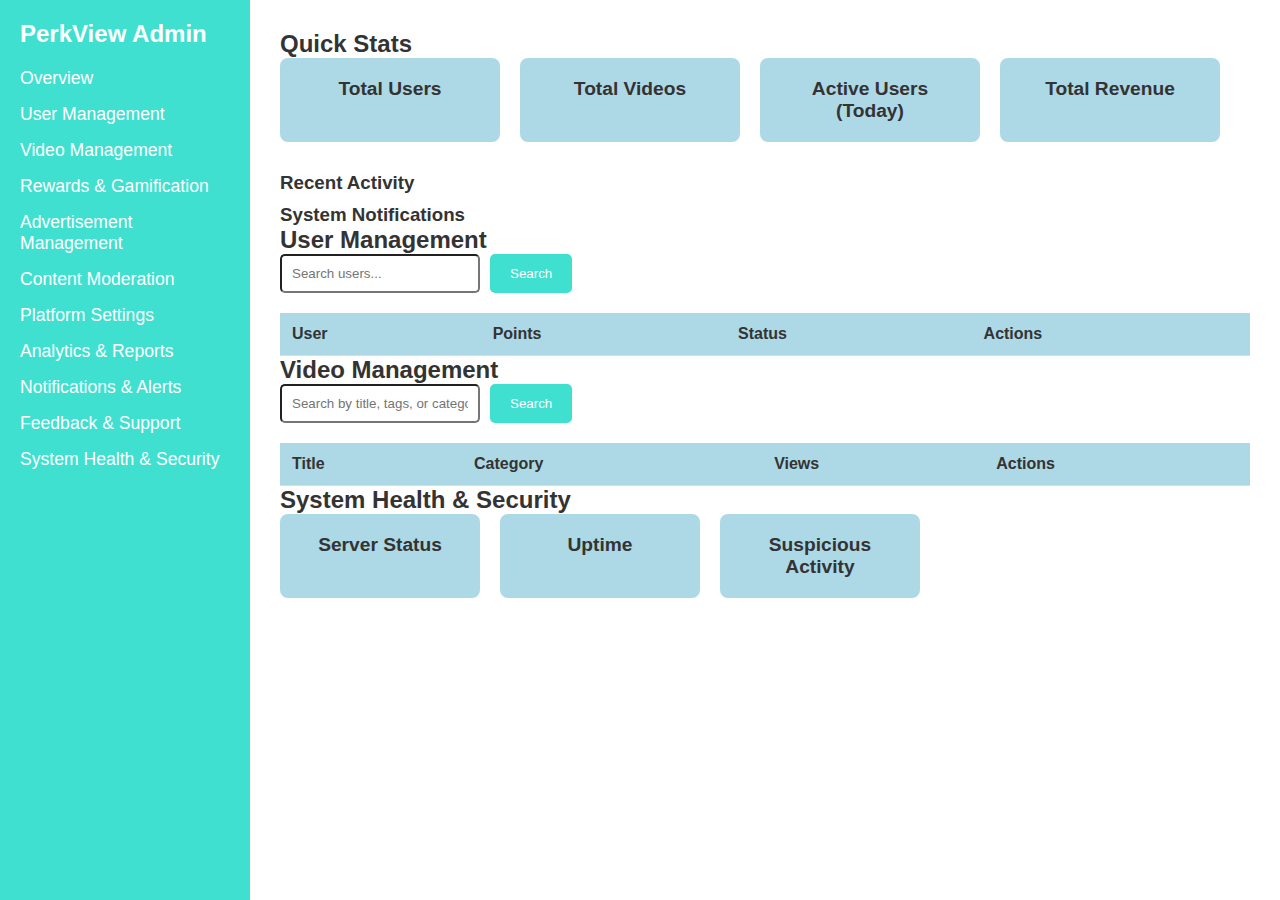
<file: Admin/dashboard.html>
<!DOCTYPE html>
<html lang="en">
<head>
    <meta charset="UTF-8">
    <meta name="viewport" content="width=device-width, initial-scale=1.0">
    <title>Admin Panel Dashboard - PerkView</title>
    <link rel="stylesheet" href="styles.css">
</head>
<body>
    <div class="admin-main">
        <!-- Sidebar -->
        <aside class="sidebar-main">
            <div class="sidebar-header-main">
                <h2>PerkView Admin</h2>
            </div>
            <nav class="sidebar-nav-main">
                <ul>
                    <li><a href="#">Overview</a></li>
                    <li><a href="user-management.html">User Management</a></li>
                    <li><a href="#">Video Management</a></li>
                    <li><a href="#">Rewards & Gamification</a></li>
                    <li><a href="#">Advertisement Management</a></li>
                    <li><a href="#">Content Moderation</a></li>
                    <li><a href="#">Platform Settings</a></li>
                    <li><a href="#">Analytics & Reports</a></li>
                    <li><a href="#">Notifications & Alerts</a></li>
                    <li><a href="#">Feedback & Support</a></li>
                    <li><a href="#">System Health & Security</a></li>
                </ul>
            </nav>
        </aside>

        <!-- Main Content Area -->
        <main class="main-content-main">
            <!-- Quick Stats Section -->
            <section class="quick-stats-main">
                <h2>Quick Stats</h2>
                <div class="stats-cards-main">
                    <div class="stat-card-main">
                        <h3>Total Users</h3>
                        <p><!-- Dynamic Total Users Count --></p>
                    </div>
                    <div class="stat-card-main">
                        <h3>Total Videos</h3>
                        <p><!-- Dynamic Total Videos Count --></p>
                    </div>
                    <div class="stat-card-main">
                        <h3>Active Users (Today)</h3>
                        <p><!-- Dynamic Active Users Count --></p>
                    </div>
                    <div class="stat-card-main">
                        <h3>Total Revenue</h3>
                        <p><!-- Dynamic Total Revenue --></p>
                    </div>
                </div>
            </section>

            <!-- Recent Activity Section -->
            <section class="recent-activity-main">
                <h3>Recent Activity</h3>
                <ul>
                    <!-- Dynamic Activity Data -->
                </ul>
            </section>

            <!-- Notifications Section -->
            <section class="notifications-main">
                <h3>System Notifications</h3>
                <ul>
                    <!-- Dynamic Notifications Data -->
                </ul>
            </section>

            <!-- User Management Section -->
            <section class="user-management-main">
                <h2>User Management</h2>
                <div class="search-filters-main">
                    <input type="text" placeholder="Search users..." id="userSearchMain">
                    <button>Search</button>
                </div>
                <table class="user-table-main">
                    <thead>
                        <tr>
                            <th>User</th>
                            <th>Points</th>
                            <th>Status</th>
                            <th>Actions</th>
                        </tr>
                    </thead>
                    <tbody id="userListMain">
                        <!-- Dynamic User Data will appear here -->
                    </tbody>
                </table>
            </section>

            <!-- Video Management Section -->
            <section class="video-management-main">
                <h2>Video Management</h2>
                <div class="video-filters-main">
                    <input type="text" placeholder="Search by title, tags, or category">
                    <button>Search</button>
                </div>
                <table class="video-table-main">
                    <thead>
                        <tr>
                            <th>Title</th>
                            <th>Category</th>
                            <th>Views</th>
                            <th>Actions</th>
                        </tr>
                    </thead>
                    <tbody id="videoListMain">
                        <!-- Dynamic Video Data will appear here -->
                    </tbody>
                </table>
            </section>

            <!-- System Health & Security Section -->
            <section class="system-health-main">
                <h2>System Health & Security</h2>
                <div class="health-status-main">
                    <div class="status-card-main">
                        <h3>Server Status</h3>
                        <p><!-- Dynamic Server Status --></p>
                    </div>
                    <div class="status-card-main">
                        <h3>Uptime</h3>
                        <p><!-- Dynamic Uptime --></p>
                    </div>
                    <div class="status-card-main">
                        <h3>Suspicious Activity</h3>
                        <p><!-- Dynamic Suspicious Activity Data --></p>
                    </div>
                </div>
            </section>
        </main>
    </div>

    <script src="scripts.js"></script>
</body>
</html>
</file>
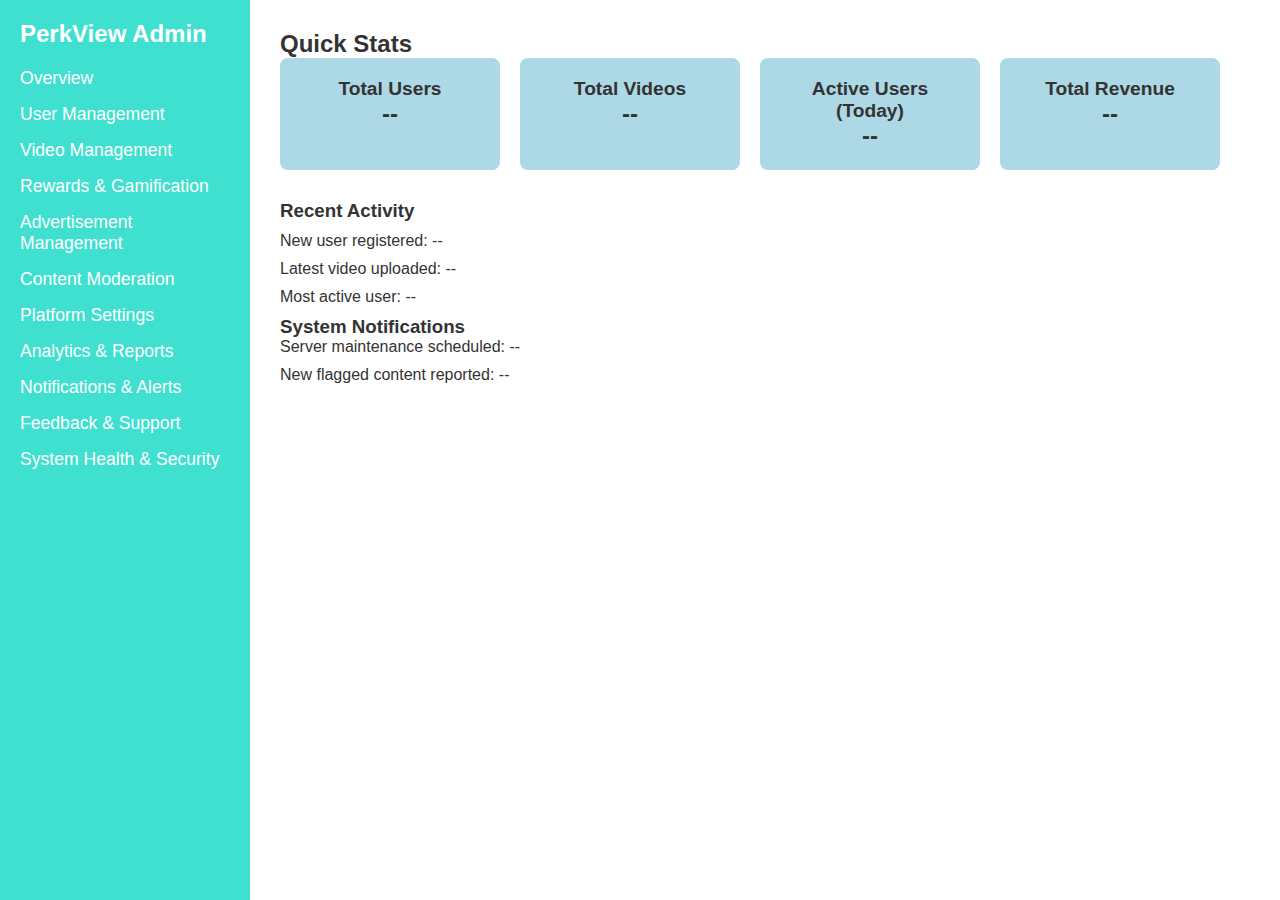
<file: Admin/user-management.html>
<!DOCTYPE html>
<html lang="en">
<head>
    <meta charset="UTF-8">
    <meta name="viewport" content="width=device-width, initial-scale=1.0">
    <title>Admin Panel Dashboard - PerkView</title>
    <link rel="stylesheet" href="styles.css">
</head>
<body>
    <div class="admin-main">
        <!-- Sidebar -->
        <aside class="sidebar-main">
            <div class="sidebar-header-main">
                <h2>PerkView Admin</h2>
            </div>
            <nav class="sidebar-nav-main">
                <ul>
                    <li><a href="dashboard.html" class="nav-item-main" id="overview-nav-main">Overview</a></li>
                    <li><a href="#" class="nav-item-main" id="user-management-nav-main">User Management</a></li>
                    <li><a href="#" class="nav-item-main" id="video-management-nav-main">Video Management</a></li>
                    <li><a href="#" class="nav-item-main" id="rewards-management-nav-main">Rewards & Gamification</a></li>
                    <li><a href="#" class="nav-item-main" id="ads-management-nav-main">Advertisement Management</a></li>
                    <li><a href="#" class="nav-item-main" id="content-moderation-nav-main">Content Moderation</a></li>
                    <li><a href="#" class="nav-item-main" id="platform-settings-nav-main">Platform Settings</a></li>
                    <li><a href="#" class="nav-item-main" id="analytics-reports-nav-main">Analytics & Reports</a></li>
                    <li><a href="#" class="nav-item-main" id="notifications-nav-main">Notifications & Alerts</a></li>
                    <li><a href="#" class="nav-item-main" id="feedback-support-nav-main">Feedback & Support</a></li>
                    <li><a href="#" class="nav-item-main" id="system-health-nav-main">System Health & Security</a></li>
                </ul>
            </nav>
        </aside>

        <!-- Main Content Area -->
        <main class="main-content-main">
            <!-- Quick Stats Section -->
            <section class="quick-stats-main">
                <h2>Quick Stats</h2>
                <div class="stats-cards-main">
                    <div class="stat-card-main">
                        <h3>Total Users</h3>
                        <p id="total-users-main">--</p>
                    </div>
                    <div class="stat-card-main">
                        <h3>Total Videos</h3>
                        <p id="total-videos-main">--</p>
                    </div>
                    <div class="stat-card-main">
                        <h3>Active Users (Today)</h3>
                        <p id="active-users-main">--</p>
                    </div>
                    <div class="stat-card-main">
                        <h3>Total Revenue</h3>
                        <p id="total-revenue-main">--</p>
                    </div>
                </div>
            </section>

            <!-- Recent Activity Section -->
            <section class="recent-activity-main">
                <h3>Recent Activity</h3>
                <ul id="recent-activity-list-main">
                    <li>New user registered: <span id="new-user-main">--</span></li>
                    <li>Latest video uploaded: <span id="latest-video-main">--</span></li>
                    <li>Most active user: <span id="most-active-user-main">--</span></li>
                </ul>
            </section>

            <!-- Notifications Section -->
            <section class="notifications-main">
                <h3>System Notifications</h3>
                <ul id="notifications-list-main">
                    <li>Server maintenance scheduled: <span id="maintenance-date-main">--</span></li>
                    <li>New flagged content reported: <span id="flagged-content-main">--</span></li>
                </ul>
            </section>
        </main>
    </div>

    <script src="scripts.js"></script>
</body>
</html>
</file>
<file: Admin/styles.css>
/* General Styles */
* {
    margin: 0;
    padding: 0;
    box-sizing: border-box;
}

body {
    font-family: Arial, sans-serif;
    background-color: #f5f5f5;
    color: #333;
}

.admin-main {
    display: flex;
    min-height: 100vh;
}

.sidebar-main {
    width: 250px;
    background-color: #40E0D0;
    padding: 20px;
    color: white;
    position: fixed;
    height: 100%;
}

.sidebar-header-main h2 {
    font-size: 1.5rem;
    margin-bottom: 20px;
}

.sidebar-nav-main ul {
    list-style: none;
}

.sidebar-nav-main ul li {
    margin: 15px 0;
}

.sidebar-nav-main ul li a {
    color: white;
    text-decoration: none;
    font-size: 1.1rem;
}

.sidebar-nav-main ul li a:hover {
    text-decoration: underline;
}

.main-content-main {
    margin-left: 250px;
    padding: 30px;
    background-color: #ffffff;
    width: 100%;
}

/* Quick Stats Section */
.quick-stats-main {
    margin-bottom: 30px;
}

.stats-cards-main {
    display: flex;
    gap: 20px;
    flex-wrap: wrap;
}

.stat-card-main {
    background-color: #ADD8E6;
    padding: 20px;
    border-radius: 8px;
    width: 220px;
    text-align: center;
}

.stat-card-main h3 {
    font-size: 1.2rem;
    color: #333;
}

.stat-card-main p {
    font-size: 1.5rem;
    color: #333;
    font-weight: bold;
}

/* Recent Activity Section */
.recent-activity-main ul {
    list-style: none;
    margin-top: 10px;
}

.recent-activity-main li {
    margin-bottom: 10px;
}

/* Notifications Section */
.notifications-main ul {
    list-style: none;
}

.notifications-main li {
    margin-bottom: 10px;
}

/* User Management Section */
.search-filters-main {
    display: flex;
    gap: 10px;
    margin-bottom: 20px;
}

.search-filters-main input {
    padding: 10px;
    width: 200px;
    border-radius: 5px;
}

.search-filters-main button {
    padding: 10px 20px;
    background-color: #40E0D0;
    color: white;
    border: none;
    border-radius: 5px;
}

table {
    width: 100%;
    border-collapse: collapse;
    margin-top: 20px;
}

th, td {
    padding: 12px;
    text-align: left;
    border-bottom: 1px solid #ddd;
}

th {
    background-color: #ADD8E6;
}

/* Video Management Section */
.video-filters-main {
    display: flex;
    gap: 10px;
    margin-bottom: 20px;
}

.video-filters-main input {
    padding: 10px;
    width: 200px;
    border-radius: 5px;
}

.video-filters-main button {
    padding: 10px 20px;
    background-color: #40E0D0;
    color: white;
    border: none;
    border-radius: 5px;
}

/* System Health & Security Section */
.health-status-main {
    display: flex;
    gap: 20px;
}

.status-card-main {
    background-color: #ADD8E6;
    padding: 20px;
    border-radius: 8px;
    width: 200px;
    text-align: center;
}

.status-card-main h3 {
    font-size: 1.2rem;
    color: #333;
}

.status-card-main p {
    font-size: 1.5rem;
    color: #333;
    font-weight: bold;
}

/* Mobile Responsiveness */
@media (max-width: 768px) {
    .admin-main {
        flex-direction: column;
    }

    .sidebar-main {
        width: 100%;
        padding: 15px;
    }

    .main-content-main {
        margin-left: 0;
        padding: 15px;
    }

    .stats-cards-main {
        flex-direction: column;
    }
}


/* General Styles */
* {
    margin: 0;
    padding: 0;
    box-sizing: border-box;
}

body {
    font-family: Arial, sans-serif;
    background-color: #f5f5f5;
    color: #333;
}

.admin-usermanage {
    max-width: 1200px;
    margin: 0 auto;
    padding: 20px;
}

/* Quick Stats Section */
.quick-stats-usermanage {
    margin-bottom: 30px;
}

.stats-cards-usermanage {
    display: flex;
    gap: 20px;
    flex-wrap: wrap;
}

.stat-card-usermanage {
    background-color: #ADD8E6;
    padding: 20px;
    border-radius: 8px;
    width: 220px;
    text-align: center;
}

/* User Filters Section */
.user-filters-usermanage {
    margin-bottom: 30px;
}

.filters-usermanage {
    display: flex;
    gap: 10px;
}

.filters-usermanage input,
.filters-usermanage select,
.filters-usermanage button {
    padding: 10px;
    border-radius: 5px;
    border: 1px solid #ccc;
}

/* User List Section */
.user-list-usermanage table {
    width: 100%;
    border-collapse: collapse;
    margin-top: 20px;
    background-color: white;
}

.user-list-usermanage th,
.user-list-usermanage td {
    padding: 12px;
    text-align: left;
    border-bottom: 1px solid #ddd;
}

.user-list-usermanage th {
    background-color: #ADD8E6;
    cursor: pointer;
}

/* Analytics Section */
.user-analytics-usermanage {
    margin-top: 30px;
}
</file>
